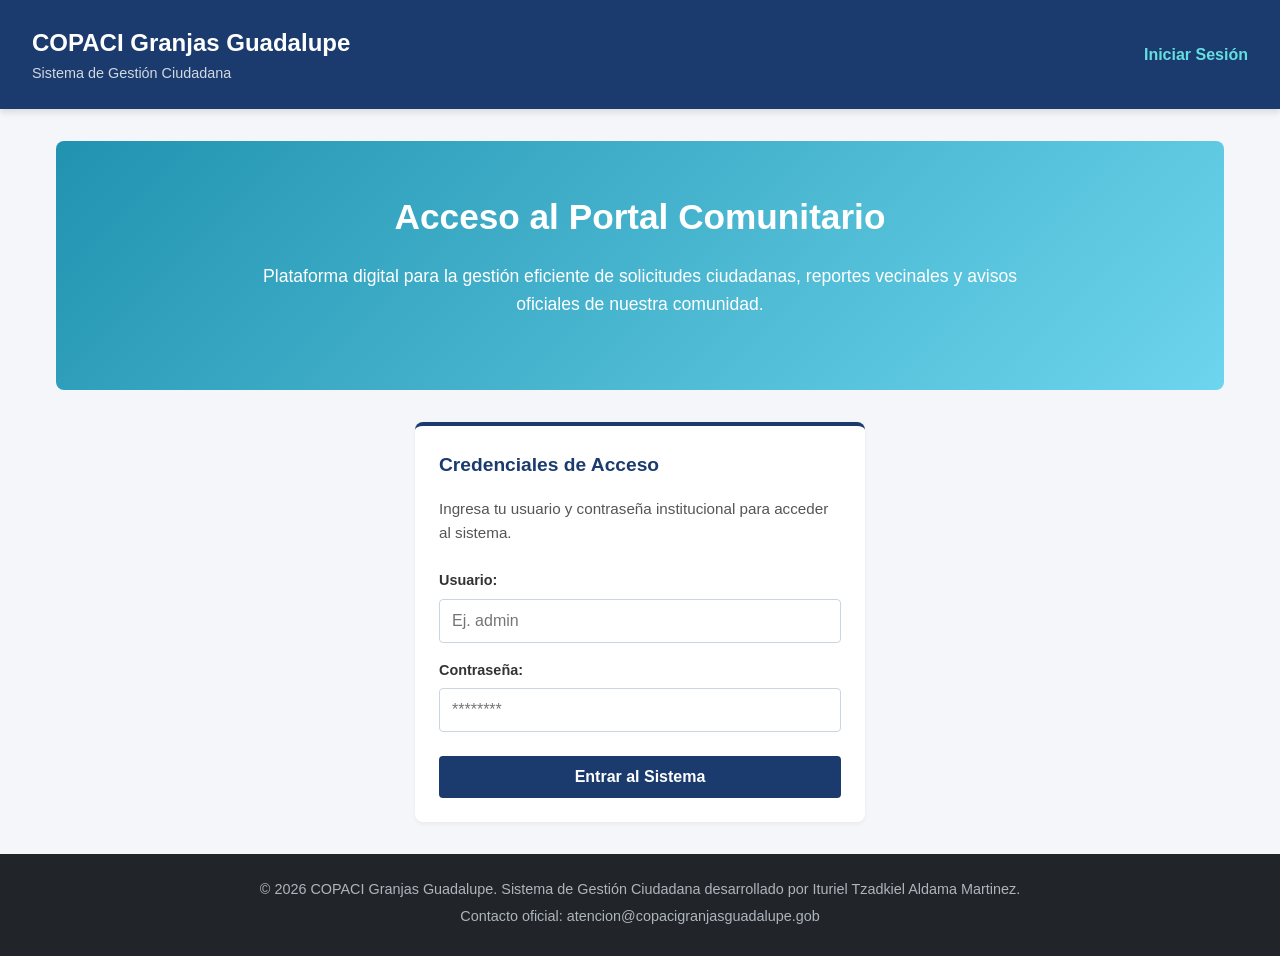
<file: index.html>
<!DOCTYPE html>
<html lang="es">
<head>
    <meta charset="UTF-8">
    <meta name="viewport" content="width=device-width, initial-scale=1.0">
    <title>Iniciar Sesión - COPACI Granjas Guadalupe</title>
    <!-- Enlace a la hoja de estilos externa -->
    <link rel="stylesheet" href="styles.css">
</head>
<body>

    <!-- ENCABEZADO PRINCIPAL Y NAVEGACIÓN -->
    <header class="main-header">
        <div class="logo-container">
            <h1>COPACI Granjas Guadalupe</h1>
            <p>Sistema de Gestión Ciudadana</p>
        </div>
        <nav class="main-nav">
            <ul>
                <li><a href="index.html" class="active">Iniciar Sesión</a></li>
            </ul>
        </nav>
    </header>

    <!-- CUERPO PRINCIPAL DE LA PÁGINA -->
    <main class="container">
        <!-- Sección de Bienvenida / Acceso -->
        <section id="inicio" class="hero-section">
            <h2>Acceso al Portal Comunitario</h2>
            <p>Plataforma digital para la gestión eficiente de solicitudes ciudadanas, reportes vecinales y avisos oficiales de nuestra comunidad.</p>
        </section>

        <!-- Formulario de Inicio de Sesión Estilizado con tus Tarjetas -->
        <div class="card-grid" style="display: flex; justify-content: center; margin-bottom: 2rem;">
            <div class="card" style="max-width: 450px; width: 100%; border-top: 4px solid #1b3b6f;">
                <h4 style="color: #1b3b6f; margin-bottom: 1rem; font-size: 1.2rem;">Credenciales de Acceso</h4>
                <p style="font-size: 0.95rem; color: #555555; margin-bottom: 1.5rem;">Ingresa tu usuario y contraseña institucional para acceder al sistema.</p>
                
                <form id="login-form">
                    <div style="margin-bottom: 1rem;">
                        <label for="usuario" style="display: block; font-weight: 600; margin-bottom: 0.4rem; font-size: 0.9rem; color: #333;">Usuario:</label>
                        <input type="text" id="usuario" required placeholder="Ej. admin" style="width: 100%; padding: 0.75rem; border: 1px solid #cbd5e1; border-radius: 4px; font-size: 1rem;">
                    </div>
                    
                    <div style="margin-bottom: 1.5rem;">
                        <label for="password" style="display: block; font-weight: 600; margin-bottom: 0.4rem; font-size: 0.9rem; color: #333;">Contraseña:</label>
                        <input type="password" id="password" required placeholder="********" style="width: 100%; padding: 0.75rem; border: 1px solid #cbd5e1; border-radius: 4px; font-size: 1rem;">
                    </div>

                    <button type="submit" class="btn-primary" style="width: 100%; cursor: pointer;">Entrar al Sistema</button>
                </form>
            </div>
        </div>
    </main>

    <!-- PIE DE PÁGINA -->
    <footer class="main-footer">
        <p>&copy; 2026 COPACI Granjas Guadalupe. Sistema de Gestión Ciudadana desarrollado por Ituriel Tzadkiel Aldama Martinez.</p>
        <p>Contacto oficial: atencion@copacigranjasguadalupe.gob</p>
    </footer>

    <!-- Script de validación de usuario -->
    <script>
        document.getElementById('login-form').addEventListener('submit', function(e) {
            e.preventDefault();
            const user = document.getElementById('usuario').value;
            const pass = document.getElementById('password').value;

            // Usuario y contraseña predeterminados (puedes cambiarlos)
            if (user === "admin" && pass === "admin123") {
                alert("¡Bienvenido al sistema! Redirigiendo al catálogo de trámites.");
                window.location.href = "portal.html";
            } else {
                alert("Usuario o contraseña incorrectos. (Prueba con usuario: admin y contraseña: admin123)");
            }
        });
    </script>
</body>
</html>
</file>
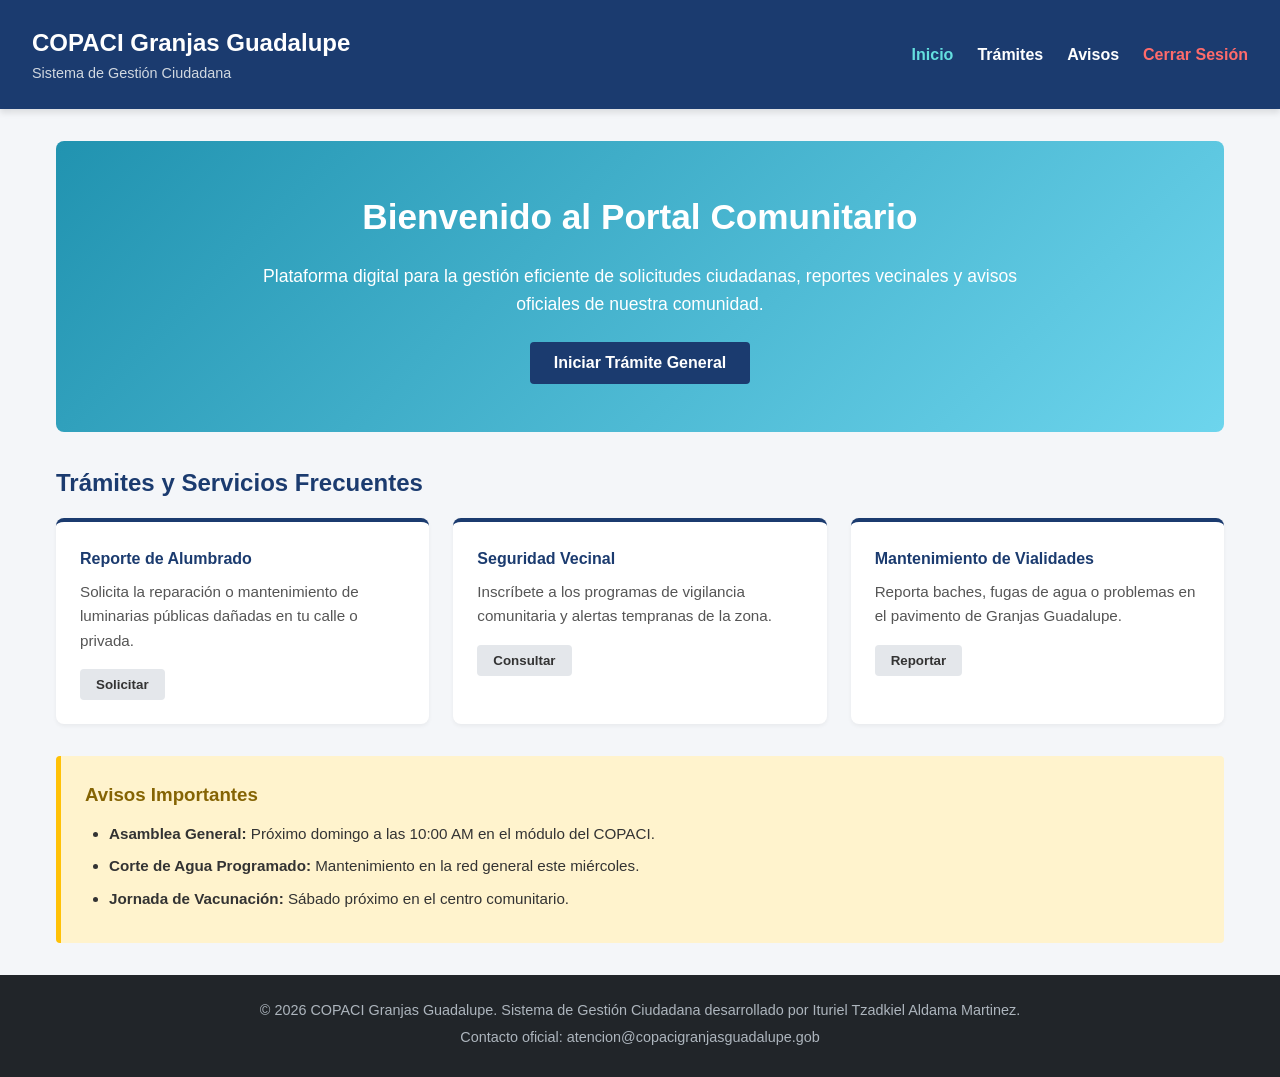
<file: portal.html>
<!DOCTYPE html>
<html lang="es">
<head>
    <meta charset="UTF-8">
    <meta name="viewport" content="width=device-width, initial-scale=1.0">
    <title>Sistema de Gestión Ciudadana COPACI Granjas Guadalupe</title>
    <!-- Enlace a hoja de estilos externa -->
    <link rel="stylesheet" href="styles.css">
</head>
<body>

    <!-- ENCABEZADO PRINCIPAL Y NAVEGACIÓN -->
    <header class="main-header">
        <div class="logo-container">
            <h1>COPACI Granjas Guadalupe</h1>
            <p>Sistema de Gestión Ciudadana</p>
        </div>
        <nav class="main-nav">
            <ul>
                <li><a href="#inicio" class="active">Inicio</a></li>
                <li><a href="#tramites">Trámites</a></li>
                <li><a href="#avisos">Avisos</a></li>
                <li><a href="index.html" id="nav-salir" style="color: #ff6b6b;">Cerrar Sesión</a></li>
            </ul>
        </nav>
    </header>

    <!-- CUERPO PRINCIPAL DE LA PAGINA -->
    <main class="container">
        
        <!-- Sección de Bienvenida -->
        <section id="inicio" class="hero-section">
            <h2>Bienvenido al Portal Comunitario</h2>
            <p>Plataforma digital para la gestión eficiente de solicitudes ciudadanas, reportes vecinales y avisos oficiales de nuestra comunidad.</p>
            <!-- Botón principal con función interactiva -->
            <button class="btn-primary" id="btn-iniciar">Iniciar Trámite General</button>
        </section>

        <!-- Sección de Tarjetas de Trámites -->
        <section id="tramites" class="services-section">
            <h3>Trámites y Servicios Frecuentes</h3>
            
            <div class="card-grid">
                <!-- Artículo de Trámite 1 -->
                <article class="card">
                    <h4>Reporte de Alumbrado</h4>
                    <p>Solicita la reparación o mantenimiento de luminarias públicas dañadas en tu calle o privada.</p>
                    <button class="btn-secondary" data-tramite="Reporte de Alumbrado">Solicitar</button>
                </article>

                <!-- Artículo de Trámite 2 -->
                <article class="card">
                    <h4>Seguridad Vecinal</h4>
                    <p>Inscríbete a los programas de vigilancia comunitaria y alertas tempranas de la zona.</p>
                    <button class="btn-secondary" data-tramite="Seguridad Vecinal">Consultar</button>
                </article>

                <!-- Artículo de Trámite 3 -->
                <article class="card">
                    <h4>Mantenimiento de Vialidades</h4>
                    <p>Reporta baches, fugas de agua o problemas en el pavimento de Granjas Guadalupe.</p>
                    <button class="btn-secondary" data-tramite="Mantenimiento de Vialidades">Reportar</button>
                </article>
            </div>
        </section>

        <!-- Barra Lateral de Avisos y Comunicados -->
        <aside id="avisos" class="notice-aside">
            <h3>Avisos Importantes</h3>
            <ul>
                <li><strong>Asamblea General:</strong> Próximo domingo a las 10:00 AM en el módulo del COPACI.</li>
                <li><strong>Corte de Agua Programado:</strong> Mantenimiento en la red general este miércoles.</li>
                <li><strong>Jornada de Vacunación:</strong> Sábado próximo en el centro comunitario.</li>
            </ul>
        </aside>

    </main>

    <!-- PIE DE PAGINA -->
    <footer class="main-footer">
        <p>&copy; 2026 COPACI Granjas Guadalupe. Sistema de Gestión Ciudadana desarrollado por Ituriel Tzadkiel Aldama Martinez.</p>
        <p>Contacto oficial: atencion@copacigranjasguadalupe.gob</p>
    </footer>

    <!-- Enlace al archivo de funcionalidad JavaScript -->
    <script src="script.js"></script>
</body>
</html>
</file>
<file: styles.css>
/* ESTILOS GLOBALES Y RESET */
* {
    margin: 0;
    padding: 0;
    box-sizing: border-box;
}

body {
    font-family: 'Segoe UI', Tahoma, Geneva, Verdana, sans-serif;
    background-color: #f4f6f9;
    color: #333333;
    line-height: 1.6;
}

/* ESTILOS DEL ENCABEZADO Y NAVEGACIÓN */
.main-header {
    background-color: #1b3b6f; /* Azul institucional */
    color: #ffffff;
    padding: 1.5rem 2rem;
    display: flex;
    justify-content: space-between;
    align-items: center;
    box-shadow: 0 4px 6px rgba(0,0,0,0.1);
}

.logo-container h1 {
    font-size: 1.5rem;
    font-weight: 700;
}

.logo-container p {
    font-size: 0.9rem;
    color: #d1d8e0;
}

.main-nav ul {
    list-style: none;
    display: flex;
    gap: 1.5rem;
}

.main-nav a {
    color: #ffffff;
    text-decoration: none;
    font-weight: 600;
    transition: color 0.3s ease;
}

.main-nav a:hover, 
.main-nav a.active {
    color: #64dfdf;
}

/* CONTENEDOR PRINCIPAL Y SECCIONES (MAIN) */
.container {
    max-width: 1200px;
    margin: 2rem auto;
    padding: 0 1rem;
}

.hero-section {
    background: linear-gradient(135deg, #2193b0, #6dd5ed);
    color: #ffffff;
    padding: 3rem 2rem;
    border-radius: 8px;
    text-align: center;
    margin-bottom: 2rem;
}

.hero-section h2 {
    font-size: 2.2rem;
    margin-bottom: 1rem;
}

.hero-section p {
    font-size: 1.1rem;
    margin-bottom: 1.5rem;
    max-width: 800px;
    margin-left: auto;
    margin-right: auto;
}

.btn-primary {
    background-color: #1b3b6f;
    color: #ffffff;
    border: none;
    padding: 0.75rem 1.5rem;
    font-size: 1rem;
    border-radius: 4px;
    cursor: pointer;
    font-weight: bold;
    transition: background 0.3s ease;
}

.btn-primary:hover {
    background-color: #0f2744;
}

/* ESTILOS DE TARJETAS DE TRÁMITES (CARDS) */
.services-section h3 {
    font-size: 1.5rem;
    margin-bottom: 1rem;
    color: #1b3b6f;
}

.card-grid {
    display: grid;
    grid-template-columns: repeat(auto-fit, minmax(280px, 1fr));
    gap: 1.5rem;
    margin-bottom: 2rem;
}

.card {
    background-color: #ffffff;
    padding: 1.5rem;
    border-radius: 8px;
    box-shadow: 0 2px 4px rgba(0,0,0,0.05);
    border-top: 4px solid #1b3b6f;
}

.card h4 {
    margin-bottom: 0.5rem;
    color: #1b3b6f;
}

.card p {
    font-size: 0.95rem;
    color: #555555;
    margin-bottom: 1rem;
}

.btn-secondary {
    background-color: #e4e7eb;
    color: #333333;
    border: none;
    padding: 0.5rem 1rem;
    border-radius: 4px;
    cursor: pointer;
    font-weight: 600;
    transition: background 0.3s ease;
}

.btn-secondary:hover {
    background-color: #cbd5e1;
}

/* BARRA LATERAL DE AVISOS (ASIDE) */
.notice-aside {
    background-color: #fff3cd;
    border-left: 5px solid #ffc107;
    padding: 1.5rem;
    border-radius: 4px;
    margin-bottom: 2rem;
}

.notice-aside h3 {
    color: #856404;
    margin-bottom: 0.75rem;
}

.notice-aside ul {
    list-style-type: disc;
    padding-left: 1.5rem;
}

.notice-aside li {
    margin-bottom: 0.5rem;
    font-size: 0.95rem;
}

/* PIE DE PAGINA (FOOTER) */
.main-footer {
    background-color: #212529;
    color: #adb5bd;
    text-align: center;
    padding: 1.5rem;
    font-size: 0.9rem;
}

.main-footer p {
    margin-bottom: 0.25rem;
}
</file>
